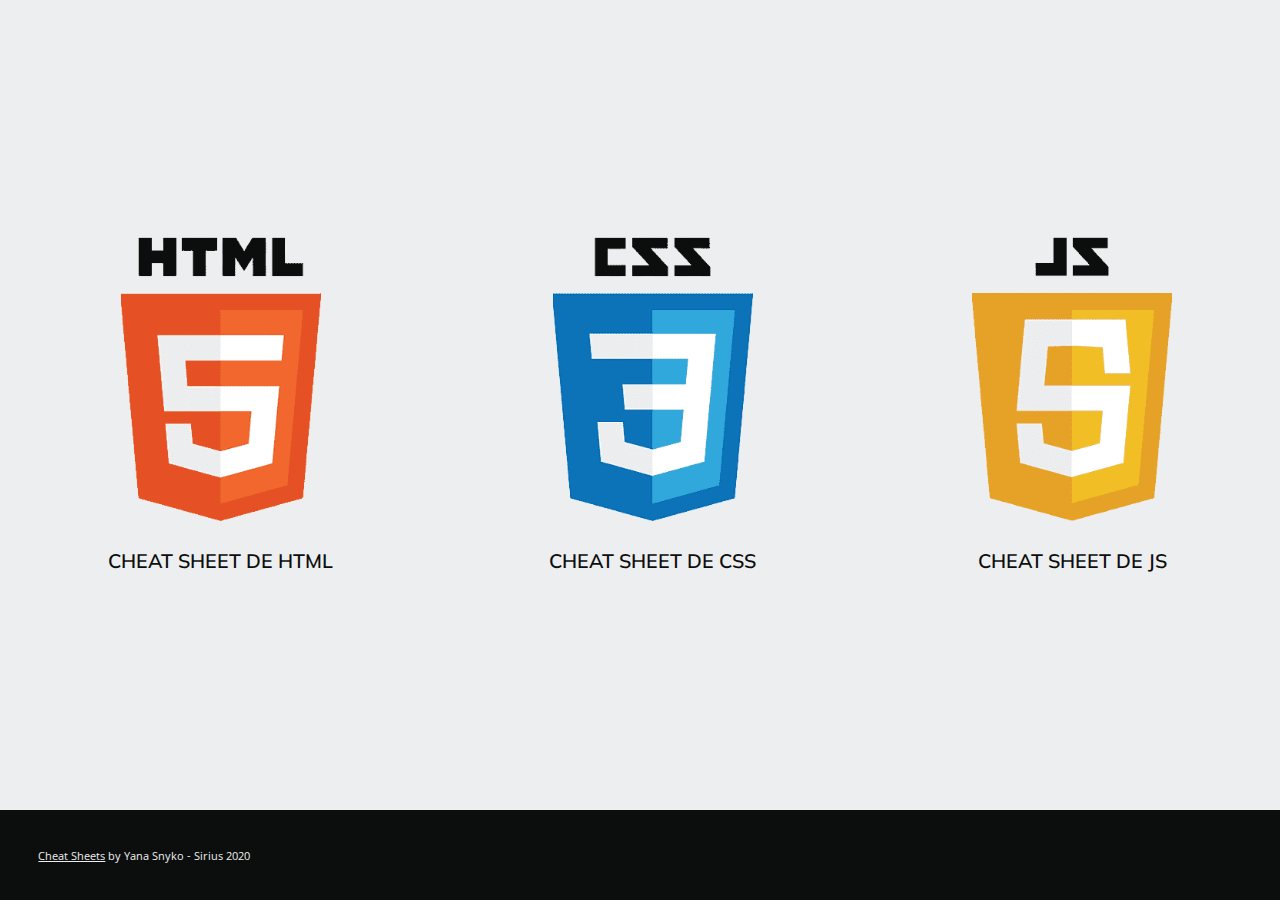
<file: exercices/cheatsheet/index.html>
<!DOCTYPE html>
<html lang="fr">

<head>
  <meta charset="UTF-8">
  <meta name="viewport" content="width=device-width, initial-scale=1.0">
  <link href="https://fonts.googleapis.com/css2?family=Mulish:wght@400;600&family=Open+Sans:wght@400;600&display=swap"
    rel="stylesheet">
  <link rel="stylesheet" href="styles/reset.css">
  <link rel="stylesheet" href="styles/style.css">
  <link rel="stylesheet" href="styles/styleHome.css">
  <title>Cheat Sheets de Yana Snytko</title>
</head>

<body>
  <nav>
    <a href="html/html_cheatsheet.html" title="Aller à la Cheet Sheet de HTML">
      <img src="images/html.png" alt="HTML's logo"> Cheat Sheet de HTML
    </a>
    <a href="html/css_cheatsheet.html" title="Aller à la Cheet Sheet de CSS">
      <img src="images/css.png" alt="CSS's logo"> Cheat Sheet de CSS
    </a>
    <a href="html/js_cheatsheet.html" title="Aller à la Cheet Sheet de JS">
      <img src="images/js.png" alt="JS's logo"> Cheat Sheet de JS
    </a>
  </nav>
  <footer>
    <p><a href="index.html" title="Aller à la page d'accueil">Cheat Sheets</a> by Yana Snyko - Sirius 2020</p>
  </footer>
</body>

</html>
</file>
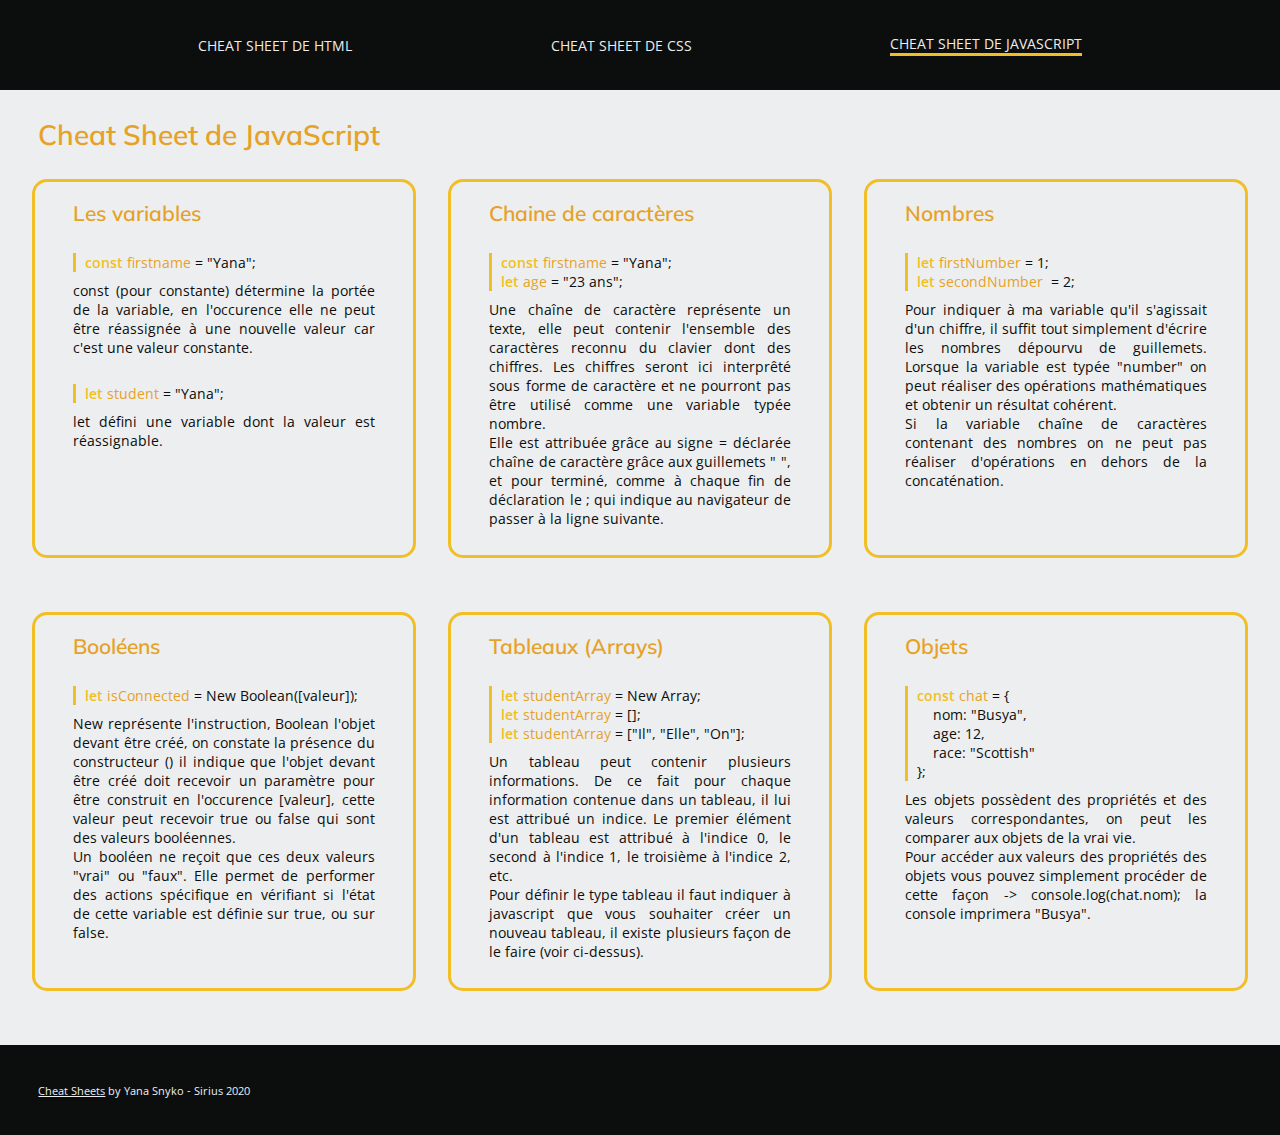
<file: exercices/cheatsheet/html/js_cheatsheet.html>
<!DOCTYPE html>
<html lang="fr">

<head>
  <meta charset="UTF-8">
  <meta name="viewport" content="width=device-width, initial-scale=1.0">
  <link href="https://fonts.googleapis.com/css2?family=Mulish&family=Open+Sans:wght@400;600&display=swap"
    rel="stylesheet">
  <link rel="stylesheet" href="../styles/reset.css">
  <link rel="stylesheet" href="../styles/style.css">
  <link rel="stylesheet" href="../styles/styleJS.css">
  <title>Javascript Cheat Sheet</title>
</head>

<body>
  <header>
    <nav>
      <a href="./html_cheatsheet.html" title="Aller à la Cheet Sheet de HTML" class="-html -hover">
        Cheat Sheet de HTML
      </a>
      <a href="./css_cheatsheet.html" title="Aller à la Cheet Sheet de CSS" class="-css -hover">
        Cheat Sheet de CSS
      </a>
      <a href="./js_cheatsheet.html" title="Aller à la Cheet Sheet de JS" class="-js -here -hover">
        Cheat Sheet de JavaScript
      </a>
    </nav>
  </header>

  <main>
    <h1 class="-title">
      Cheat Sheet de JavaScript
    </h1>
    <!-- 1 -->
    <div class="o-cheat">
      <h2 class="-title">
        Les variables
      </h2>
      <pre>
<span class="-tag">const</span> <span class="-property">firstname</span> = "Yana";</pre>
      <p class="m-cheat__explication">
        const (pour constante) détermine la portée de la variable, en l'occurence elle ne peut être réassignée à une
        nouvelle valeur car c'est une valeur constante.
      </p>
      <pre>
<span class="-tag">let</span> <span class="-property">student</span> = "Yana";</pre>
      <p class="m-cheat__explication">
        let défini une variable dont la valeur est réassignable.
      </p>
    </div>
    <!-- 2 -->
    <div class="o-cheat">
      <h2 class="-title">
        Chaine de caractères
      </h2>
      <pre>
<span class="-tag">const</span> <span class="-property">firstname</span> = "Yana";
<span class="-tag">let</span> <span class="-property">age</span> = "23 ans";</pre>

      <p class="m-cheat__explication">
        Une chaîne de caractère représente un texte, elle peut contenir l'ensemble des caractères reconnu du
        clavier dont des chiffres. Les chiffres seront ici interprêté sous forme de caractère et ne pourront pas être
        utilisé comme une variable typée nombre. <br>
        Elle est attribuée grâce au signe = déclarée chaîne de caractère grâce aux guillemets " ", et pour terminé,
        comme à chaque fin de déclaration le ; qui indique au navigateur de passer à la ligne suivante.
      </p>
    </div>
    <!-- 3 -->
    <div class="o-cheat">
      <h2 class="-title">
        Nombres
      </h2>
      <pre>
<span class="-tag">let</span> <span class="-property">firstNumber</span> = 1;
<span class="-tag">let</span> <span class="-property">secondNumber </span> = 2;</pre>
      <p class="m-cheat__explication">
        Pour indiquer à ma variable qu'il s'agissait d'un chiffre, il suffit tout simplement d'écrire les nombres
        dépourvu de guillemets. Lorsque la variable est typée "number" on peut réaliser des opérations mathématiques et
        obtenir un résultat cohérent. <br>
        Si la variable chaîne de caractères contenant des nombres on ne peut pas réaliser d'opérations en dehors de la
        concaténation.
      </p>
    </div>
    <!-- 4 -->
    <div class="o-cheat">
      <h2 class="-title">
        Booléens
      </h2>
      <pre>
<span class="-tag">let</span> <span class="-property">isConnected</span> = New Boolean([valeur]);</pre>

      <p class="m-cheat__explication">
        New représente l'instruction, Boolean l'objet devant être créé, on constate la présence du constructeur () il
        indique que l'objet devant être créé doit recevoir un paramètre pour être construit en l'occurence [valeur],
        cette valeur peut recevoir true ou false qui sont des valeurs booléennes. <br>
        Un booléen ne reçoit que ces deux valeurs "vrai" ou "faux". Elle permet de performer des actions spécifique en
        vérifiant si l'état de cette variable est définie sur true, ou sur false.
      </p>
    </div>
    <!-- 5 -->
    <div class="o-cheat">
      <h2 class="-title">
        Tableaux (Arrays)
      </h2>
      <pre>
<span class="-tag">let</span> <span class="-property">studentArray</span> = New Array;
<span class="-tag">let</span> <span class="-property">studentArray</span> = [];
<span class="-tag">let</span> <span class="-property">studentArray</span> = ["Il", "Elle", "On"];</pre>
      <p class="m-cheat__explication">
        Un tableau peut contenir plusieurs informations. De ce fait pour chaque information contenue dans un tableau, il
        lui est attribué un indice. Le premier élément d'un tableau est attribué à l'indice 0, le second à l'indice 1,
        le troisième à l'indice 2, etc. <br>
        Pour définir le type tableau il faut indiquer à javascript que vous souhaiter créer un nouveau tableau, il
        existe plusieurs façon de le faire (voir ci-dessus).
      </p>
    </div>
    <!-- 6 -->
    <div class="o-cheat">
      <h2 class="-title">
        Objets
      </h2>
      <pre>
<span class="-tag">const</span> <span class="-property">chat</span> = {
    nom: "Busya",
    age: 12,
    race: "Scottish"
};</pre>
      <p class="m-cheat__explication">
        Les objets possèdent des propriétés et des valeurs correspondantes, on peut les comparer aux objets de la vrai
        vie. <br>
        Pour accéder aux valeurs des propriétés des objets vous pouvez simplement procéder de cette façon ->
        console.log(chat.nom); la console imprimera "Busya".
      </p>
    </div>
    <!-- 7 -->

    <!-- 8 -->

    <!-- 9 -->

    <!-- 10 -->

    <!-- 11 -->

    <!-- 12 -->

    <!--<div class="o-cheat">
      <h2 class="-title">
        Sections
      </h2>
      <div class="-code">
        &lt;html&gt; <i></i>
      </div>

      <pre>
<span class="-tag">html</span> {
  <span class="-property">color:</span> blue;
}     </pre>

      <p class="m-cheat__explication">
        Explication
        <button class="-hover">Exemple</button>
      </p>
    </div>-->
  </main>

  <footer>
    <p><a href="../index.html" title="Aller à la page d'accueil">Cheat Sheets</a> by Yana Snyko - Sirius 2020</p>
  </footer>
</body>
<script src="../script.js"></script>

</html>
</file>
<file: exercices/cheatsheet/styles/style.css>
:root {
  --black: #0C0D0D;
  --white: #EDEEEF;
}

/* Structure */
body {
  font-family: 'Open Sans', sans-serif;
  font-size: 14px;
  background-color: var(--white);
  color: var(--black);
}
.-title {
  font-family: 'Mulish', sans-serif;
  font-weight: 600;
  color: var(--dark);
}
a {
  text-decoration: none;
  text-transform: uppercase;
}
.-here {
  border-bottom: var(--light) 3px solid;
}

main {
  padding: 13vh 0 3vh 0;
}
header, footer {
  background-color: var(--black);
  color: var(--white);
  height: 10vh;
  width: 100%;
}

/* Header */
header {
  position: fixed;
  top: 0;
}
nav {
  display: flex;
  justify-content: space-evenly;
  height: 10vh;
  align-items: center;
  font-size: 1em;
}
header a {
  color: var(--white);
}
.-hover:hover {
  transform: scale(1.2);
  transition: 1s;
  border: none;
}
.-html:hover {
  color: #F1672D;
}
.-css:hover {
  color: #31A8DC;
}
.-js:hover {
  color: #F1BF25;
}

/* Footer */
footer {
  display: flex;
  align-items: center;
  font-size: 0.8em;
}
footer p {
  padding: 0 3%;
}
footer a {
  color: var(--white);
  text-transform: none;
  text-decoration: underline;
}

/* Cheats */
main {
  display: flex;
  flex-wrap: wrap;
  justify-content: space-evenly;
}
h1.-title {
  width: 100%;
  padding-left: 3%;
}
h2.-title {
  padding-bottom: 1vh;
}
.o-cheat {
  width: 30%;
  margin: 3vh 0;
  padding: 2vh 3%;
  border: var(--light) 3px solid;
  border-radius: 15px;
}
  .-code, pre {
    padding-left: 3%;
    border-left: var(--light) 3px solid;
    margin-bottom: 1vh;
    margin-top: 2vh;
    font-family: 'Open Sans', sans-serif;
  }
  .m-cheat__explication {
    display: flex;
    text-align: justify;
    align-items: flex-end;
    justify-content: space-between;
    padding-bottom: 1vh;
  }
  .-tag {
    font-weight: 600;
    color: var(--light);
    display: inline;
  }
  .-property {
    color: var(--dark);
  }

  button {
    margin-left: 10%;
    border: none;
    background-color: var(--light);
    color: var(--white);
    padding: 1vh 5%;
    border-radius: 10px;
    height: 4vh;
    outline: none;
  }
</file>
<file: exercices/cheatsheet/styles/styleHome.css>
:root {
  --black: #0C0D0D;
  --white: #EDEEEF;
}

body {
  height: 100vh;
}

nav {
  height: 90vh;
  justify-content: space-around;
  font-size: 1.4em;
}
nav a {
  color: var(--black);
  font-family: 'Mulish', sans-serif;
  font-weight: 600;
  display: flex;
  flex-wrap: wrap;
  align-items: center;
  flex-direction: column;
}
img {
  width: 200px;
  padding-bottom: 3vh;
}
nav a:hover {
  transform: scale(1.2);
  transition: 1s;
}
</file>
<file: exercices/cheatsheet/styles/styleJS.css>
:root {
  --dark: #E5A227;
  --light: #F1BF25;
  --black: #0C0D0D;
  --white: #EDEEEF;
}
</file>
